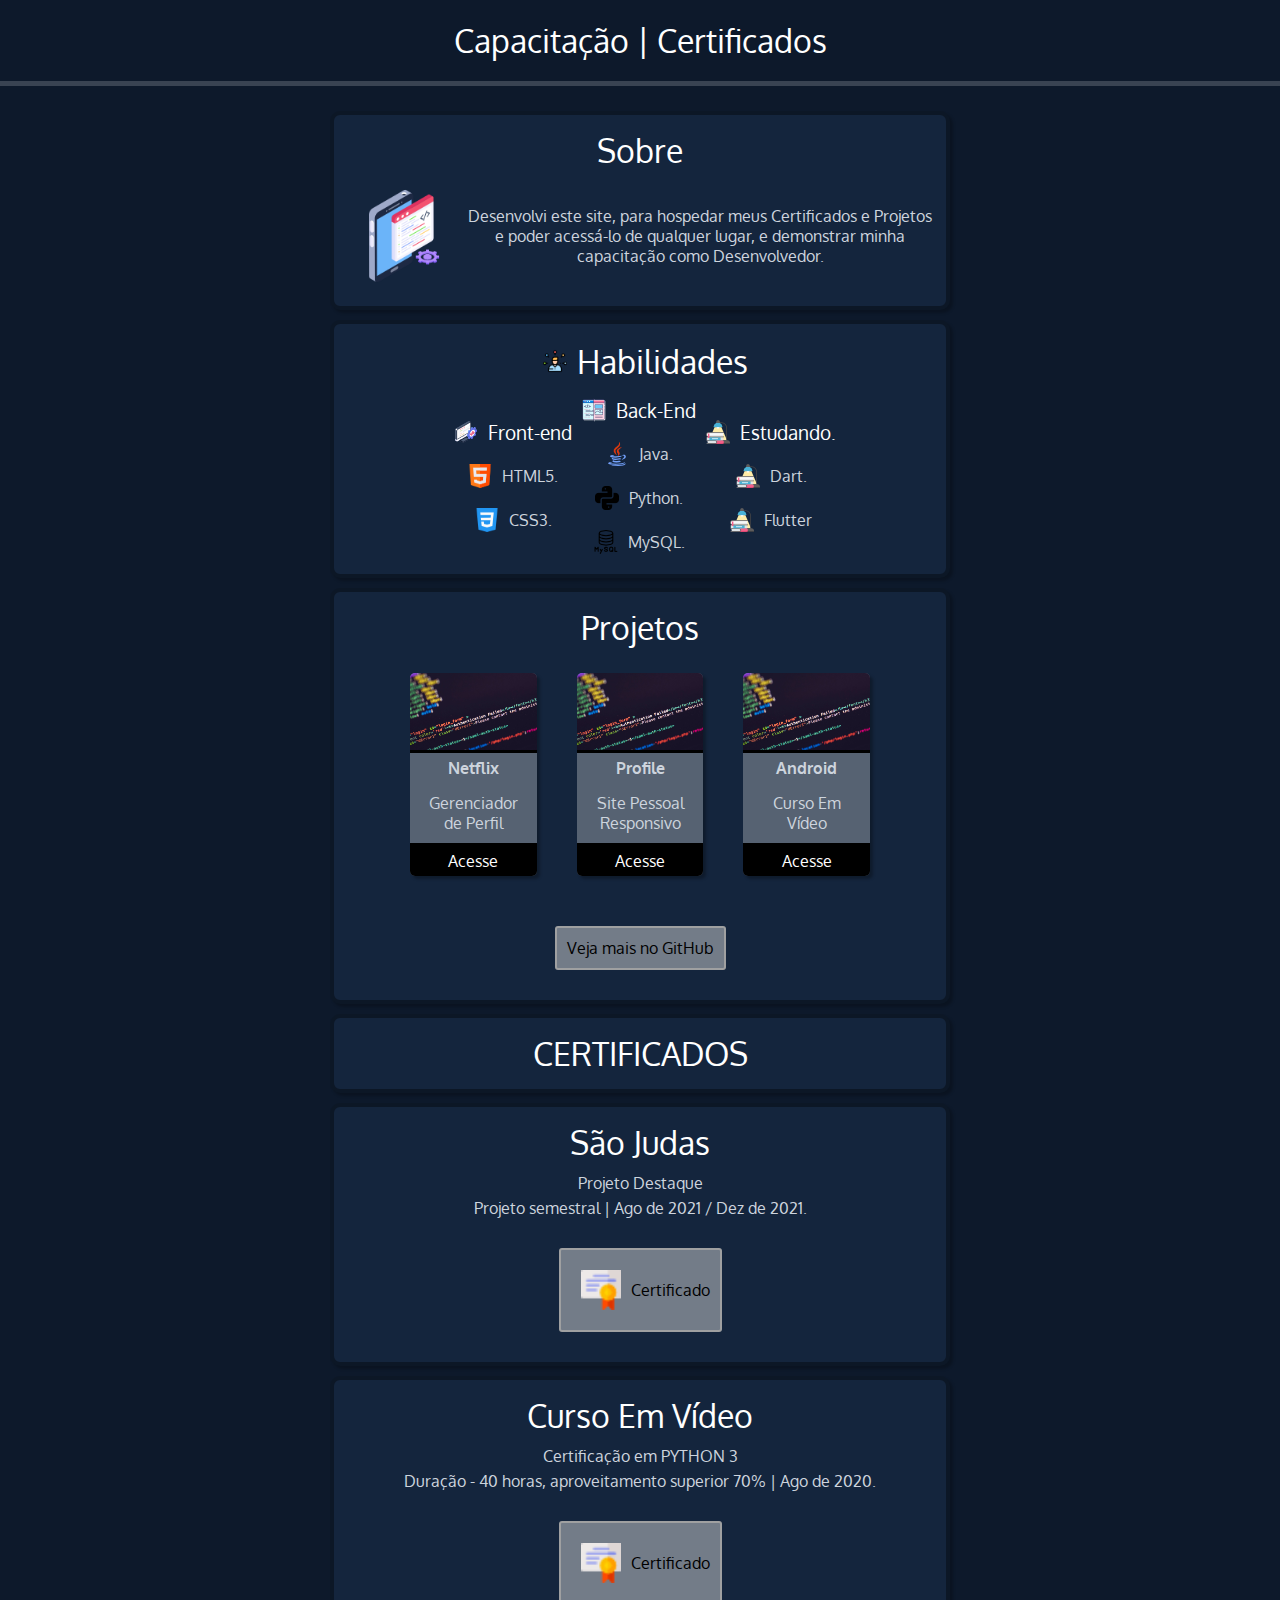
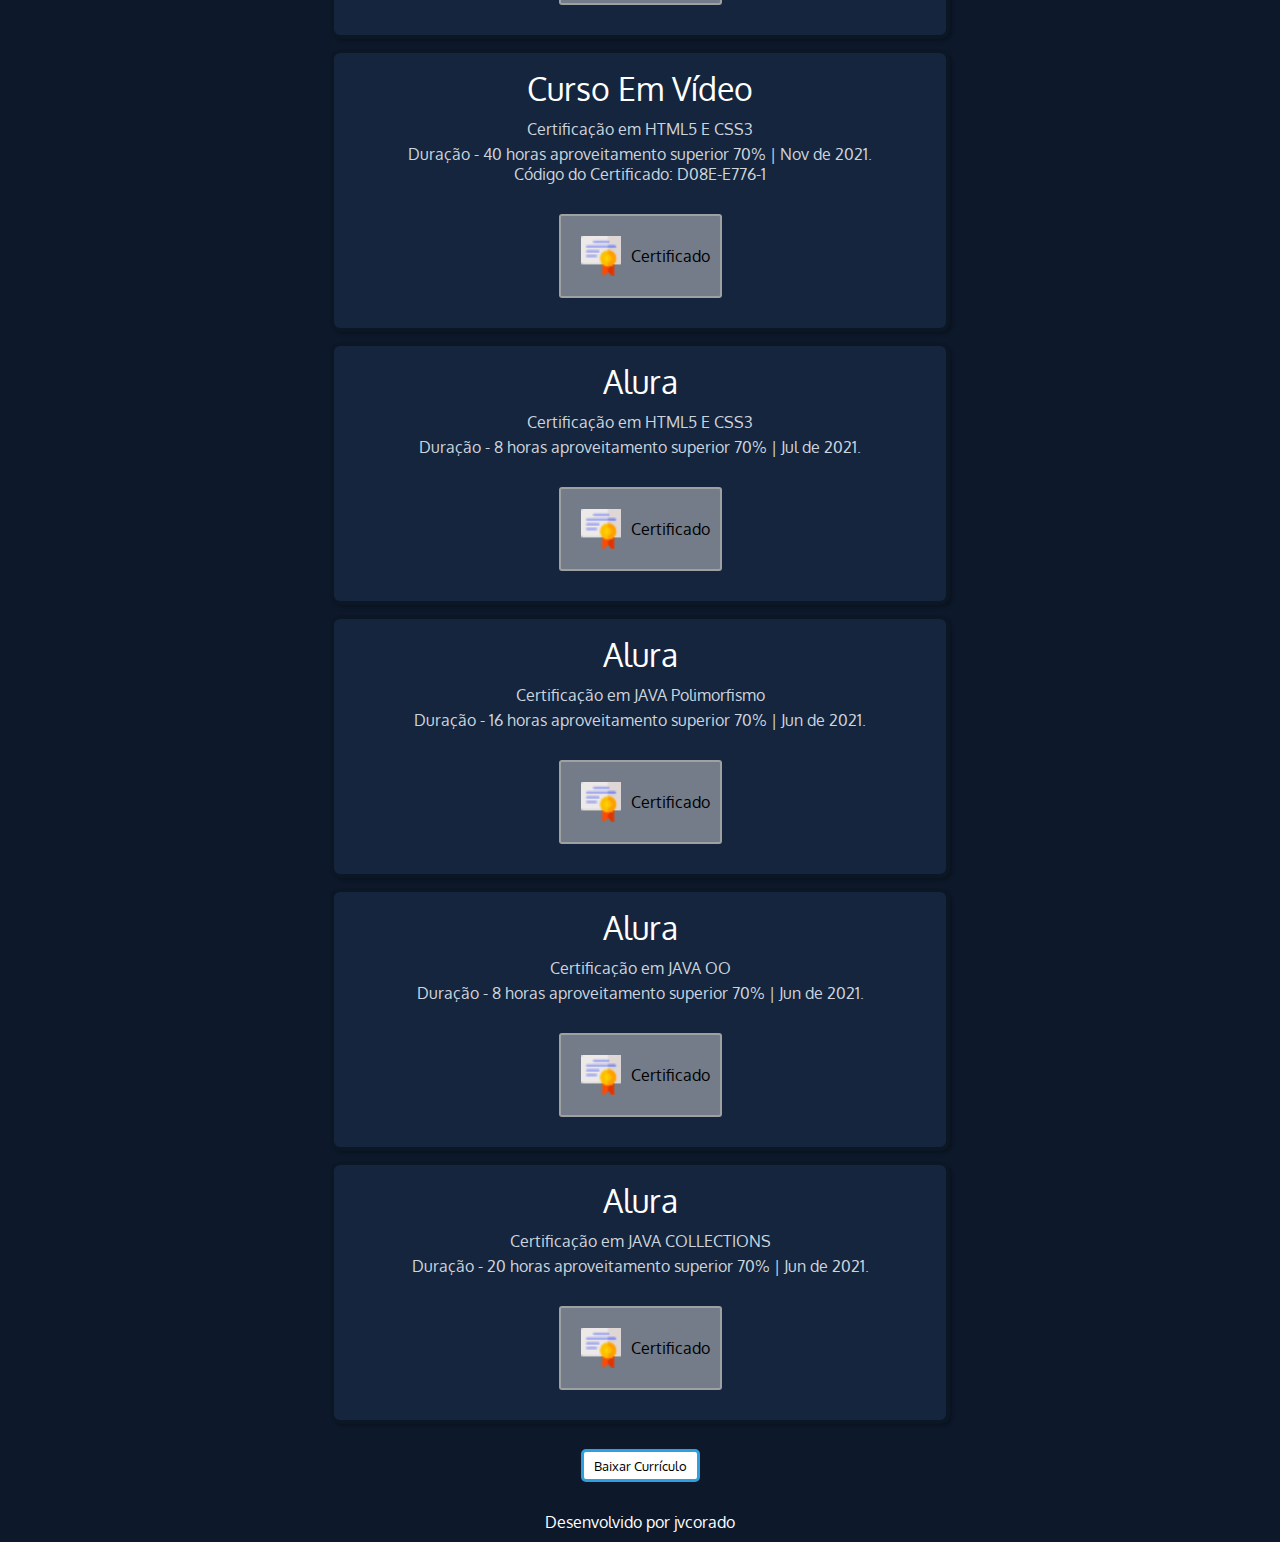
<file: index.html>
<!DOCTYPE html>
<html lang="pt-br">
<head>
    <meta charset="UTF-8">
    <meta http-equiv="X-UA-Compatible" content="IE=edge">
    <meta name="viewport" content="width=device-width, initial-scale=1.0">
    <title>Capacitição | Certificados </title>
    <link rel="stylesheet" href="style.css">

</head>
<body>
    <header class="cabecalho">
        <h1 class="title-cabecalho">Capacitação | Certificados </h1>
    </header>
    <main>
        <div class="container">
            <section class="cursos">
                <h1>Sobre</h1>
                <div class="container-sobre">
                    <div class="sobre">
                        <img src="img/desenvolvimento-web.png" alt="" class="img-sobre">
                        <p>
                        Desenvolvi este site, para hospedar meus Certificados e Projetos e poder acessá-lo de qualquer lugar, e demonstrar minha capacitação como Desenvolvedor.
                        </p>
                    </div>
                </div>
            </section>
            <section class="cursos">
                <div class="container-habilidades">
                    <h1><img src="img/habilidades.png" alt="" class="img-habilidades">Habilidades</h1>
                    <div class="habilidades">
                        <div class="front">
                            <h3><img src="img/web-development.png" alt="" class="img-habilidades">Front-end</h3>
                            <li><img src="img/html.png" alt="" class="img-habilidades">HTML5.</li>
                            <li><img src="img/css-3.png" alt="" class="img-habilidades">CSS3.</li>
                        </div>
                        <div class="back">
                            <h3><img src="img/programming.png" alt="" class="img-habilidades">Back-End</h3>
                            <li><img src="img/java.png" alt=""class="img-habilidades">Java.</li>
                            <li><img src="img/python.png" alt="" class="img-habilidades">Python.</li>
                            <li><img src="img/mysql.png" alt=""class="img-habilidades">MySQL.</li>
                        </div>
                        <div class="estudando">
                            <h3><img src="img/estudando.png" alt=""class="img-habilidades">Estudando.</h3>
                            <li><img src="img/estudando.png" alt=""class="img-habilidades">Dart.</li>
                            <li><img src="img/estudando.png" alt=""class="img-habilidades">Flutter</li>
                        </div>
                    </div>
                </div>
            </section>
            <section class="cursos">
                <h1>Projetos</h1>
                <div class="containerProjetos">
                    <div class="btnProjetos">
                        <img src="img/programming_code_screen_207262_2560x1440.jpg" alt="">
                        <h4>Netflix</h4>
                        <p>Gerenciador de Perfil</p>
                        <a href="https://jvcorado.github.io/NetflixResponsive/" target="_blank" rel="noopener noreferrer">Acesse</a>
                    </div>
                    <div class="btnProjetos">
                        <img src="img/programming_code_screen_207262_2560x1440.jpg" alt="">
                        <h4>Profile</h4>
                        <p>Site Pessoal Responsivo</p>
                        <a href="https://jvcorado.github.io/web-mobile/" target="_blank" rel="noopener noreferrer">Acesse</a>
                    </div>
                    <div class="btnProjetos">
                        <img src="img/programming_code_screen_207262_2560x1440.jpg" alt="">
                        <h4>Android</h4>
                        <p>Curso Em Vídeo</p>
                        <a href="https://jvcorado.github.io/html/" target="_blank" rel="noopener noreferrer">Acesse</a>
                    </div>
                </div>
                <button class="btn"><a class="vejaMais" href="https://github.com/jvcorado?tab=repositories" target="_blank" rel="noopener noreferrer">Veja mais no GitHub</a></button>
            </section>  
            <section id="certificados"class="cursos">
                <h1>CERTIFICADOS</h1>
            </section>
            <section class="cursos">
                <h1>São Judas</h1>
                <h4>Projeto <strong>Destaque</strong></h4><p>Projeto semestral  | Ago de 2021 / Dez de 2021.<br></p>
                <button class="btn">
                    <img src="img/certificado.png" alt="" class="img-certificado">
                    <a href="certificadoDestaque.html"target="_blank" rel="noopener noreferrer">Certificado</a>
                </button>
            </section>
            <section class="cursos">
                <h1>Curso Em Vídeo</h1>
                <h4>Certificação em <strong>PYTHON 3</strong></h4>
                <p>Duração - 40 horas, aproveitamento superior 70% | Ago de 2020.</p>
                <button class="btn">
                    <img src="img/certificado.png" alt="" class="img-certificado">
                    <a href="certificado.html" target="_blank" rel="noopener noreferrer">Certificado</a>
                </button>
            </section>
            <section class="cursos">
                <h1>Curso Em Vídeo</h1>
                <h4>Certificação em <strong>HTML5 E CSS3</strong></h4>
                <p>Duração - 40 horas aproveitamento superior 70% | Nov de 2021. <br>
                Código do Certificado: D08E-E776-1</p>
                <button class="btn">
                    <img src="img/certificado.png" alt="" class="img-certificado">
                    <a href="certificado01.html" target="_blank" rel="noopener noreferrer">Certificado</a>
                </button>
            </section>
            <section class="cursos">
                <h1>Alura</h1>
                <h4>Certificação em <strong>HTML5 E CSS3</strong></h4>  
                <p>Duração - 8 horas aproveitamento superior 70% | Jul de 2021.<br></p>
                <button class="btn">
                    <img src="img/certificado.png" alt="" class="img-certificado">
                    <a href="https://cursos.alura.com.br/certificate/f0fad2d3-b1b5-4a91-a4d1-1e01d8fc1107" target="_blank" rel="noopener noreferrer">Certificado</a>
                </button>  
            </section>
            <section class="cursos">
                <h1>Alura</h1>
                <h4>Certificação em <strong>JAVA</strong> Polimorfismo</h4>
                <p>Duração - 16 horas aproveitamento superior 70% | Jun de 2021.<br></p>
                <button class="btn">
                    <img src="img/certificado.png" alt="" class="img-certificado">
                    <a href="https://cursos.alura.com.br/certificate/46346bf7-2e67-4b54-ad73-70faa14984e0"target="_blank" rel="noopener noreferrer">Certificado</a>
                </button> 
            </section>
            <section class="cursos">
                <h1>Alura</h1>
                <h4>Certificação em <strong>JAVA</strong> OO</h4><p>Duração - 8 horas aproveitamento superior 70% | Jun de 2021.<br></p>
                <button class="btn">
                    <img src="img/certificado.png" alt="" class="img-certificado">
                    <a href="https://cursos.alura.com.br/certificate/6326f8bf-0997-4f31-8d3d-44977e01fb0c"target="_blank" rel="noopener noreferrer">Certificado</a>
                </button>
                
            </section>
            <section class="cursos">
                <h1>Alura</h1>
                <h4>Certificação em <strong>JAVA</strong> COLLECTIONS</h4><p>Duração - 20 horas aproveitamento superior 70% | Jun de 2021.<br></p>
                <button class="btn">
                    <img src="img/certificado.png" alt="" class="img-certificado">
                    <a href="https://cursos.alura.com.br/certificate/bd73173b-a1f5-4d15-a6c9-aafd56b50bc8"target="_blank" rel="noopener noreferrer">Certificado</a>
                </button>
            </section>
            <button class="download">
                <li><a href="curriculo/Currículo João Silva (3).pdf" download="curriculo/Currículo João Silva (3).pdf" type="application/pdf">Baixar Currículo</a></li> 
            </button>
        </div>
    </main>
    <footer class="rodape">
        <p>Desenvolvido por <a href="https://jvcorado.github.io/web-mobile/" target="_blank" rel="noopener noreferrer">jvcorado</a></p>
    </footer>
</body>
</html>
</file>
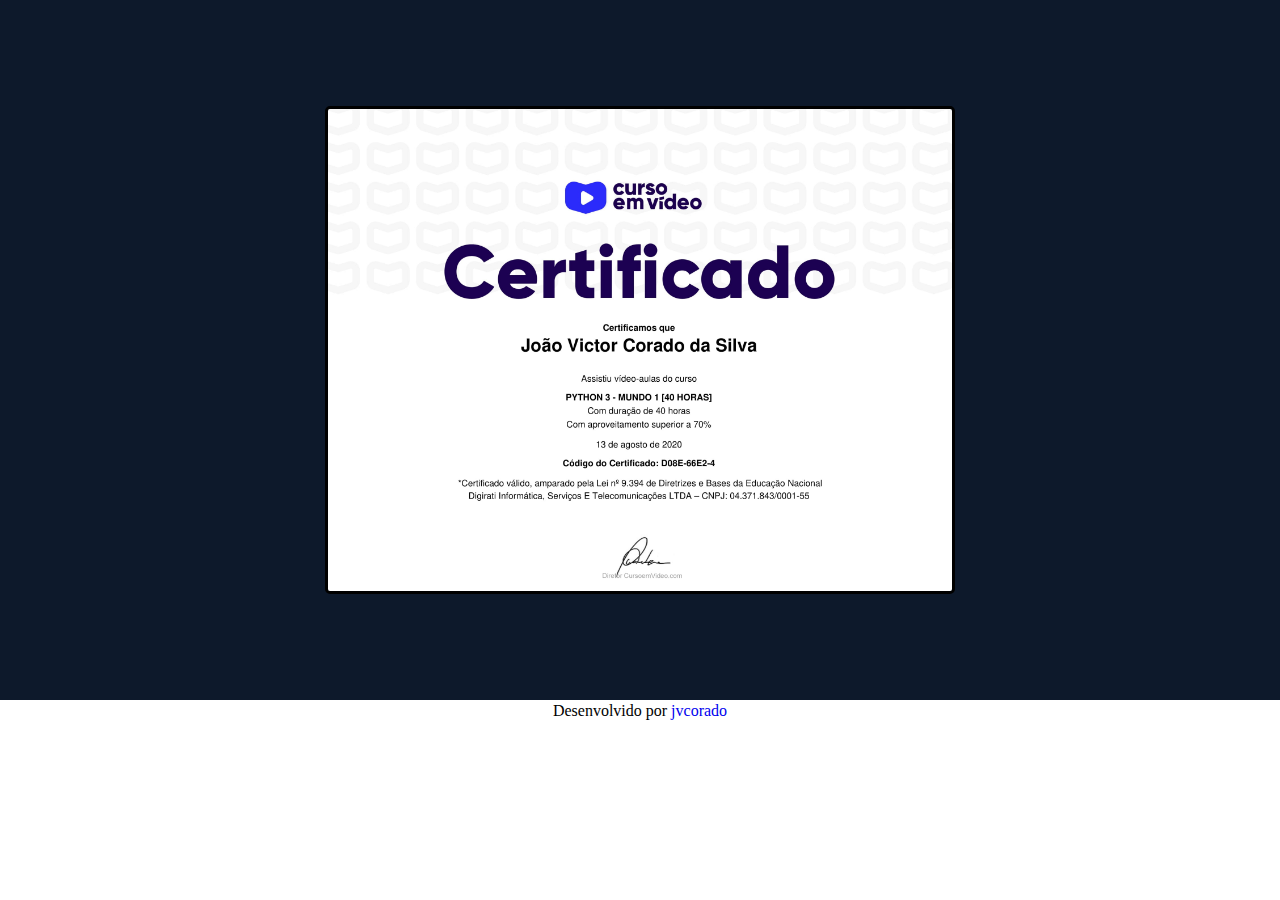
<file: certificado.html>
<!DOCTYPE html>
<html lang="pt-br">
<head>
    <meta charset="UTF-8">
    <meta http-equiv="X-UA-Compatible" content="IE=edge">
    <meta name="viewport" content="width=device-width, initial-scale=1.0">
    <title>Certificado | João Victor Corado </title>
    <link rel="stylesheet" href="styleCertficado.css">
</head>
<body>
  <main>
      <div class="container">
        <img src="img/Certificado-Curso-em-Video-1.jpg" alt="" class="img">
      </div>
  </main>
  <footer class="rodape">
    <p>Desenvolvido por <a href="http://" target="_blank" rel="noopener noreferrer">jvcorado</a></p>
  </footer>    
</body>
</html>
</file>
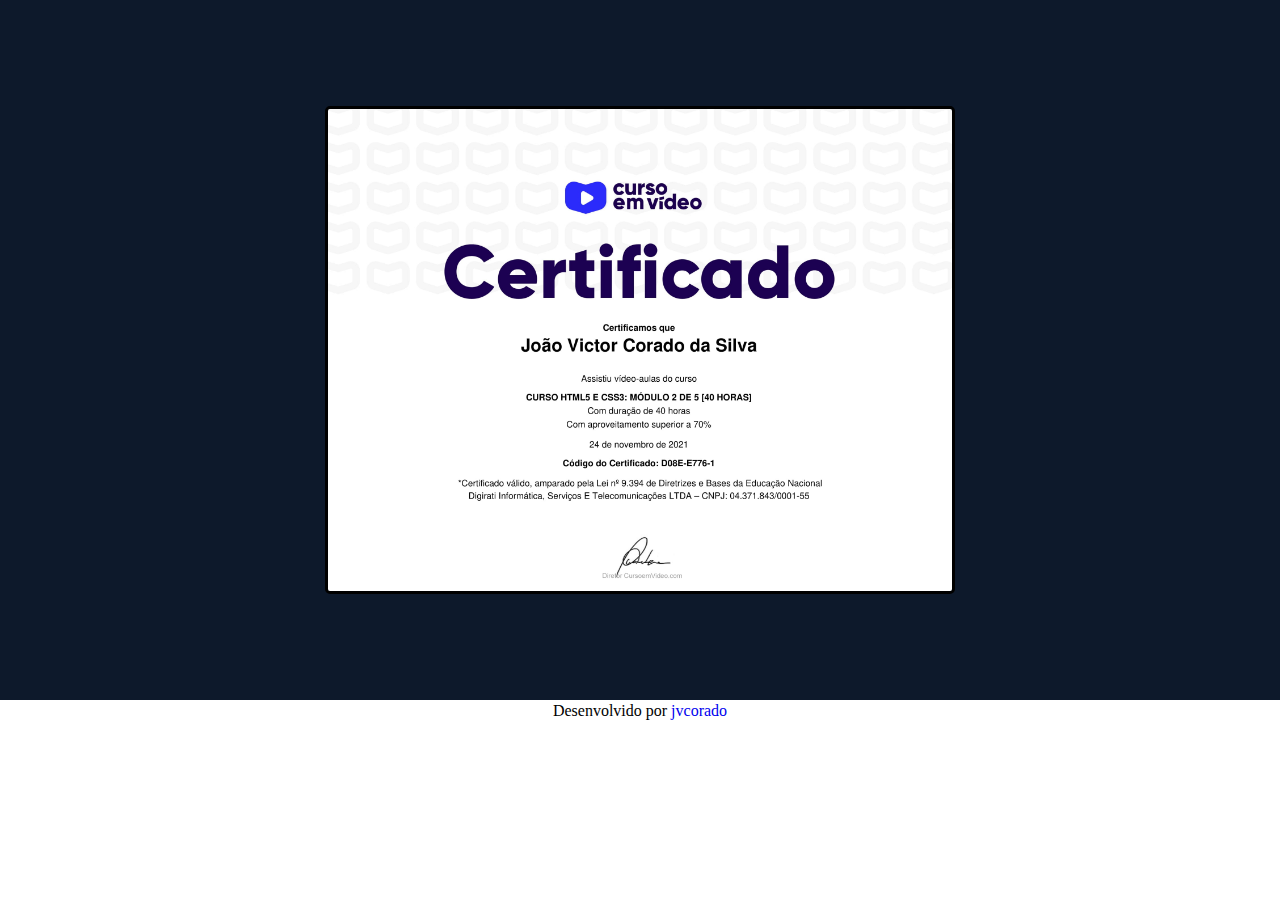
<file: certificado01.html>
<!DOCTYPE html>
<html lang="pt-br">
<head>
    <meta charset="UTF-8">
    <meta http-equiv="X-UA-Compatible" content="IE=edge">
    <meta name="viewport" content="width=device-width, initial-scale=1.0">
    <title>Certificado | João Victor Corado </title>
    <link rel="stylesheet" href="styleCertficado.css">
</head>
<body>
  <main>
      <div class="container">
        <img src="img/Joao-Victor-Corado-Da-Silva-Curso-HTML5-e-CSS3-modulo-2-de-5-40-HORAS-Certificado-Curso-em-Video-1.jpg" alt="" class="img">
      </div>
  </main>
  <footer class="rodape">
    <p>Desenvolvido por <a href="http://" target="_blank" rel="noopener noreferrer">jvcorado</a></p>
  </footer>  
</body>
</html>
</file>
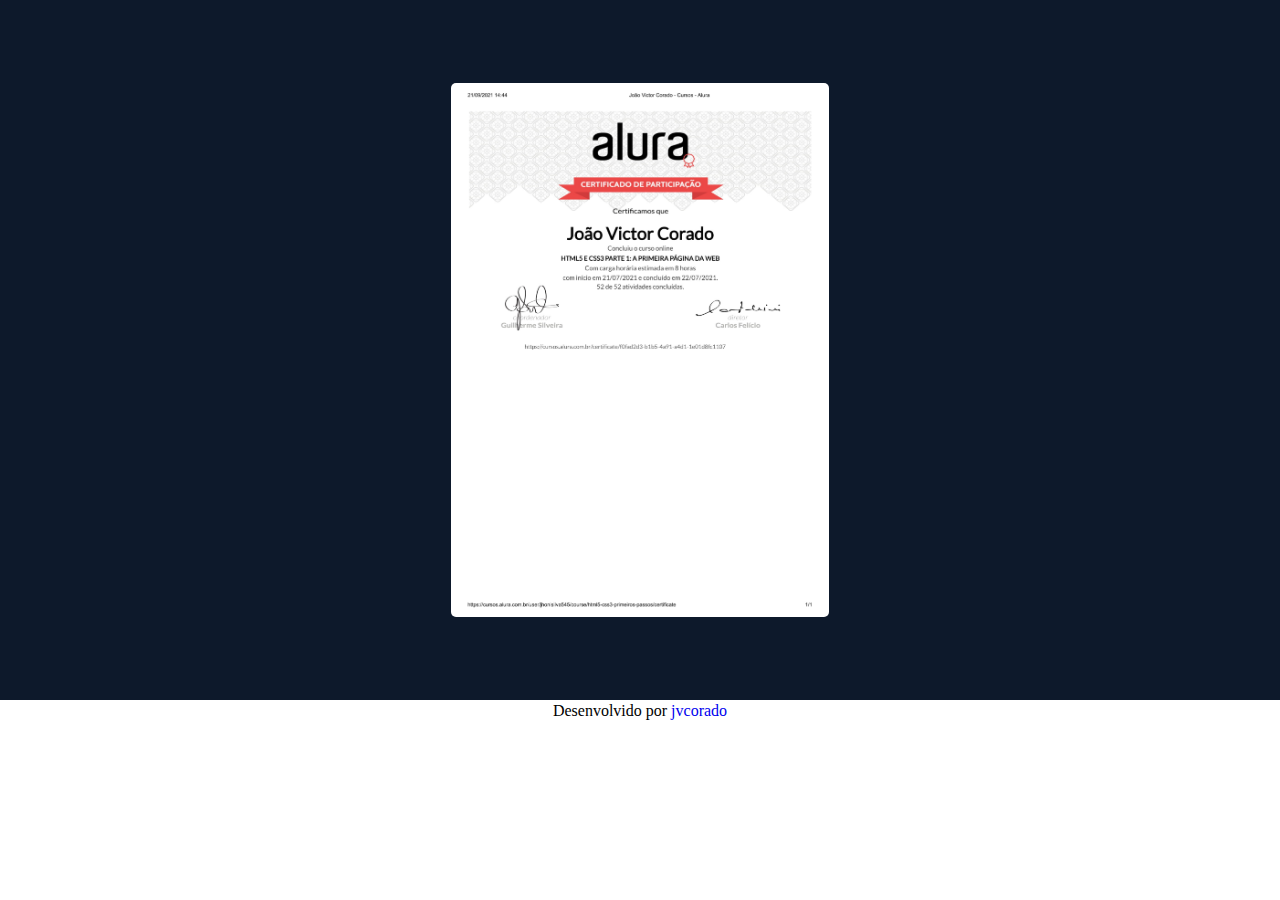
<file: certificado02.html>
<!DOCTYPE html>
<html lang="pt-br">
<head>
    <meta charset="UTF-8">
    <meta http-equiv="X-UA-Compatible" content="IE=edge">
    <meta name="viewport" content="width=device-width, initial-scale=1.0">
    <title>Certificado | João Victor Corado </title>
    <link rel="stylesheet" href="styleCertficado.css">
</head>
<body>
  <main>
      <div class="container">
        <img src="img/João Victor Corado - Cursos - Alura - Html-1.jpg" alt="" class="img-alura">
      </div>
  </main>
  <footer class="rodape">
    <p>Desenvolvido por <a href="http://" target="_blank" rel="noopener noreferrer">jvcorado</a></p>
  </footer>  
</body>
</html>
</file>
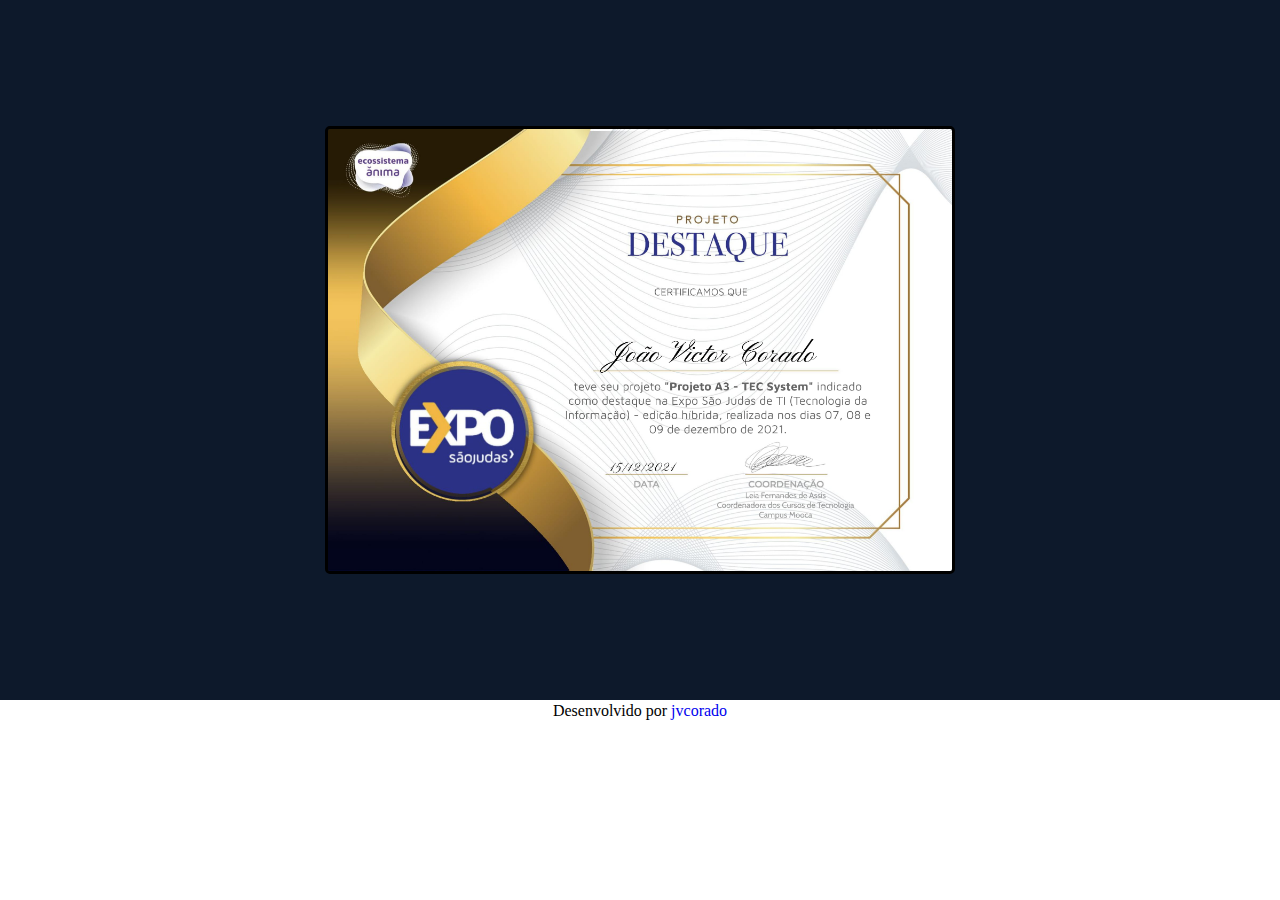
<file: certificadoDestaque.html>
<!DOCTYPE html>
<html lang="pt-br">
<head>
    <meta charset="UTF-8">
    <meta http-equiv="X-UA-Compatible" content="IE=edge">
    <meta name="viewport" content="width=device-width, initial-scale=1.0">
    <title>Certificado | João Victor Corado </title>
    <link rel="stylesheet" href="styleCertficado.css">
</head>
<body>
  <main>
      <div class="container">
        <img src="img/Certificado Destaque -  821117730 -  JoÃ£o Victor Corado-1.jpg" alt="" class="img">
      </div>
  </main>
  <footer class="rodape">
    <p>Desenvolvido por <a href="http://" target="_blank" rel="noopener noreferrer">jvcorado</a></p>
  </footer>  
</body>
</html>
</file>
<file: style.css>
@import url('https://fonts.googleapis.com/css2?family=Oxygen&display=swap');
*{
    margin: 0;
    padding: 0;
    box-sizing: border-box;
    font-family: 'Oxygen', sans-serif;
    font-weight: 500;
    text-decoration: none;
}
.cabecalho{
    display: flex;
    align-items: center;
    justify-content: center;
    flex-direction: column;
    padding: 20px;
    background-color: #0D192B;
    text-align: center;
    border-bottom: 5px solid rgba(253, 253, 253, 0.185);
}
.title-cabecalho{
    color: rgb(255, 255, 255);
}
.container{
    max-width: 100%;
    margin: auto ;
    padding:20px;
    display: flex;
    align-items: center;
    justify-content: center;
    flex-direction: column;
    background-color:#0D192B;
}

.cursos{
    width: 50%;
    display: flex;
    align-items: center;
    justify-content: center;
    flex-direction: column;
    background-color: #14253D;
    padding: 20px;
    box-shadow: 3px 3px 3px rgba(0, 0, 0, 0.24);
    border-radius: 10px;
    border: 4px solid rgba(0, 0, 0, 0.377);
    margin: 5px;
    padding: 10px;
    color: #cdd4dd;
}
.cursos:hover{
    border: 4px solid rgba(253, 253, 253, 0.185);
}
.cursos img{
    width: 120%;
    border: 2px solid black;
    margin: 10px;
}
.cursos h1{
    color: white;
    padding: 5px;
}
.cursos h4{
    padding: 5px;
}
.cursos p{
    text-align: center;
}
.btn{
    display: flex;
    align-items: center;
    justify-content: center;
    flex-direction: row;
    margin-top: 30px;
    margin-bottom: 20px;
    padding: 10px;
    background-color: #d1d1d181;
    border: 2px solid #a3a3a3ea;;
    border-radius: 3px;
    cursor: pointer;
    font-size: 1em;
}
.btn .img-certificado{
    width:40px;
    border: none;
}
.btn:hover{
    border: 2px solid black;
    opacity: 50%;   
}
.btn a{
    color: black;
}
.btn a:hover{
    color: black;
    text-decoration: underline;
}
.container-sobre{
    display: flex;
    align-items: center;
    justify-content: center;
    flex-direction: row;
}
.sobre{
    display: flex;
    align-items: center;
    justify-content: center;
    flex-direction: row;  
}
.cursos .img-sobre{
    width: 100px;
    border: none;
}
.container-habilidades{
    display: flex;
    align-items: center;
    justify-content: center;
    flex-direction: column;
}
.container-habilidades h1{
    display: flex;
    align-items: center;
    justify-content: center;
    flex-direction: row;
}
.habilidades{
    display: flex;
    align-items: center;
    justify-content: center;
    flex-wrap: wrap;
    text-align: center;
    flex-direction: row;  
    
}
.habilidades h1{
    list-style: none;
    display: flex;
    text-align: center;
    align-items: center;
    justify-content: center;
}
.habilidades li{
    list-style: none;
    display: flex;
    text-align: center;
    align-items: center;
    justify-content: center;
}
.habilidades h3{
    list-style: none;
    display: flex;
    text-align: center;
    align-items: center;
    justify-content: center;
    color: white;
}
.front{
    display: flex;
    align-items: center;
    justify-content: center;
    flex-direction: column;
    text-align: center;
}
.back{
    display: flex;
    align-items: center;
    justify-content: center;
    flex-direction: column;
    
    text-align: center;
}
.estudando{
    display: flex;
    align-items: center;
    justify-content: center;
    flex-direction: column;
    text-align: center;
}
.cursos .img-habilidades{
    width: 24px;
    border: none;
}
#certificados{
    width: 50%;
    display: flex;
    align-items: center;
    justify-content: center;
    flex-direction: column;
    background-color: #14253D;
    padding: 20px;
    box-shadow: 3px 3px 3px rgba(0, 0, 0, 0.24);
    border: 4px solid rgba(0, 0, 0, 0.377);
    margin: 5px;
    padding: 10px;
    color: #cdd4dd;

}
.containerProjetos{
    max-width: 500px;
    display: flex;
    align-items: center;
    justify-content: center;
    flex-direction: row;
}
.btnProjetos{
    width: 250px;
    display: flex;
    align-items: center;
    justify-content: center;
    flex-direction: column;
    text-align: center;
    background-color: rgba(228, 228, 228, 0.322);
    border-radius: 5px;
    margin: 20px;
    box-shadow: 3px 3px 3px rgba(0, 0, 0, 0.281);
}

.btnProjetos:hover{
    opacity: 50%;
}
.btnProjetos img{
    width: 100%;
    height: 80px;
    margin: 0;
    border: none;
    border-radius: 5px 5px 0 0 ;
    border-bottom: 3px solid black;
}
.btnProjetos h4{
    font-weight: 600;
}
.btnProjetos p{
    padding: 10px;
    font-size: 1em;
    
}
.btnProjetos a{
    width: 100%;
    background-color: rgb(0, 0, 0);
    text-align: center;
    border-radius:  0 0 5px 5px;
    border-top: 3px solid black;
    padding: 5px;
    color: white;
}
.btnProjetos a:hover{
    text-decoration: underline;
}
.vejaMais{
    color: black;
}
.vejaMais:hover{
    opacity: 50%;
    text-decoration: underline;
}
.download{
    margin-top: 20px;
    border: 3px solid rgb(46, 159, 224);
    border-radius: 5px;
    background-color: rgb(255, 255, 255);
}
.download a{
    color: black;
}
.download li{
    padding: 5px 10px;
    list-style: none;
}
.download:hover{
    opacity: 50%;
}
.rodape{
    width: 100%;
    display: flex;
    align-items: center;
    justify-content: center;
    flex-direction: column;
    text-align: center;
    background-color: #0D192B;
    padding: 10px;
    color: white;
    font-weight: 300;
}
.rodape a{
    color: rgb(255, 255, 255);
}
.rodape a:hover{
    text-decoration: underline;
    opacity: 50%;
}
@media screen and (max-width: 500px) {
    .title-cabecalho{
        font-size: 1.5em;
    }
    .container{
        padding: 10px;
    }
    .cursos img{
        width: 100%; 
    }
    .cursos{
        width: 100%;
        margin: 10px;
    }
    .cursos .img-sobre{
        width: 70px;
        border: none;
    }
    #certificados{
        width: 100%;
    }
    .containerProjetos{
        max-width: 300px;
        max-height: 200px;
        margin: 20px;
    }
    .btnProjetos img{
        width: 90px;
        height: 90px;
        
    }
    .btnProjetos{
        width: 200px;
        height: 170px;
        margin: 10px;
        text-align: center;
    }
    .btnProjetos h4{
        height: 20px;
    }
    .btnProjetos p{
        text-align: center;
        width: 90px;
        height: 80px;
        padding: 10px;
    }

    .btnProjetos p{
        padding: 10px;
        font-size: 0.8em;
    }
    .habilidades{
        display: flex;
        align-items: center;
        justify-content: center;
        flex-wrap: wrap;
        text-align: center;
        flex-direction: row; 
    }
    .habilidades h1{
        list-style: none;
        display: flex;
        text-align: center;
        align-items: center;
        justify-content: center;
    
    }
    .habilidades li{
        list-style: none;
        display: flex;
        text-align: center;
        align-items: center;
        justify-content: center;
    }
    .habilidades h3{
        list-style: none;
        display: flex;
        text-align: center;
        align-items: center;
        justify-content: center;
        color: rgb(255, 255, 255);
    }
    .front{
        display: flex;
        align-items: center;
        justify-content: center;
        flex-direction: column;
        text-align: center;
    }
    .back{
        display: flex;
        align-items: center;
        justify-content: center;
        flex-direction: column;
        margin: 30px;
        text-align: center;
    }
    .estudando{
        display: flex;
        align-items: center;
        justify-content: center;
        flex-direction: column;
        text-align: center;
        margin: auto;
    }
    
   
}

@media screen and (max-height: 500px) {

    .containerProjetos{
        max-width: 300px;
        max-height: 200px;
        background-color:rgb(0, 110, 6) ;

    }
    .btnProjetos img{
        width: 90px;
        height: 90px;
        
    }
    .btnProjetos{
        width: 100px;
        height: 200px;
        margin: 5px;
        text-align: center;
    }
    .btnProjetos h4{
        height: 20px;
    }
    .btnProjetos p{
        text-align: center;
        width: 90px;
        height: 80px;
        padding: 10px;
    }

    .btnProjetos p{
        padding: 10px;
        font-size: 0.8em;
    }
}
</file>
<file: styleCertficado.css>
*{
    margin: 0;
    padding: 0;
    box-sizing: border-box;
}

.container{
    max-width: 100%;
    height: 700px;
    margin: auto;
    display: flex;
    align-items: center;
    justify-content: center;
    flex-direction: column;
    background-color: #0D192B;
    padding: 10px;
}
.img{
    margin: auto;
    width: 50%;
    border-radius: 5px;
    border: 3px solid rgb(0, 0, 0);   
}
.img-alura{
    margin: auto;
    width: 30%;
    border-radius: 5px;

}
.rodape{
    max-width: 100%;
    background-color: rgb(255, 255, 255);
    margin: auto;
    display: flex;
    align-items: center;
    justify-content: center;
    flex-direction: column;
    padding: 2px;
}
a{
    text-decoration: none;
}
@media screen and (max-width: 500px) {
    .container{
        height: 800px;
    }
    .img{
        margin: auto;
        width: 100%;
        
    }
}
</file>
